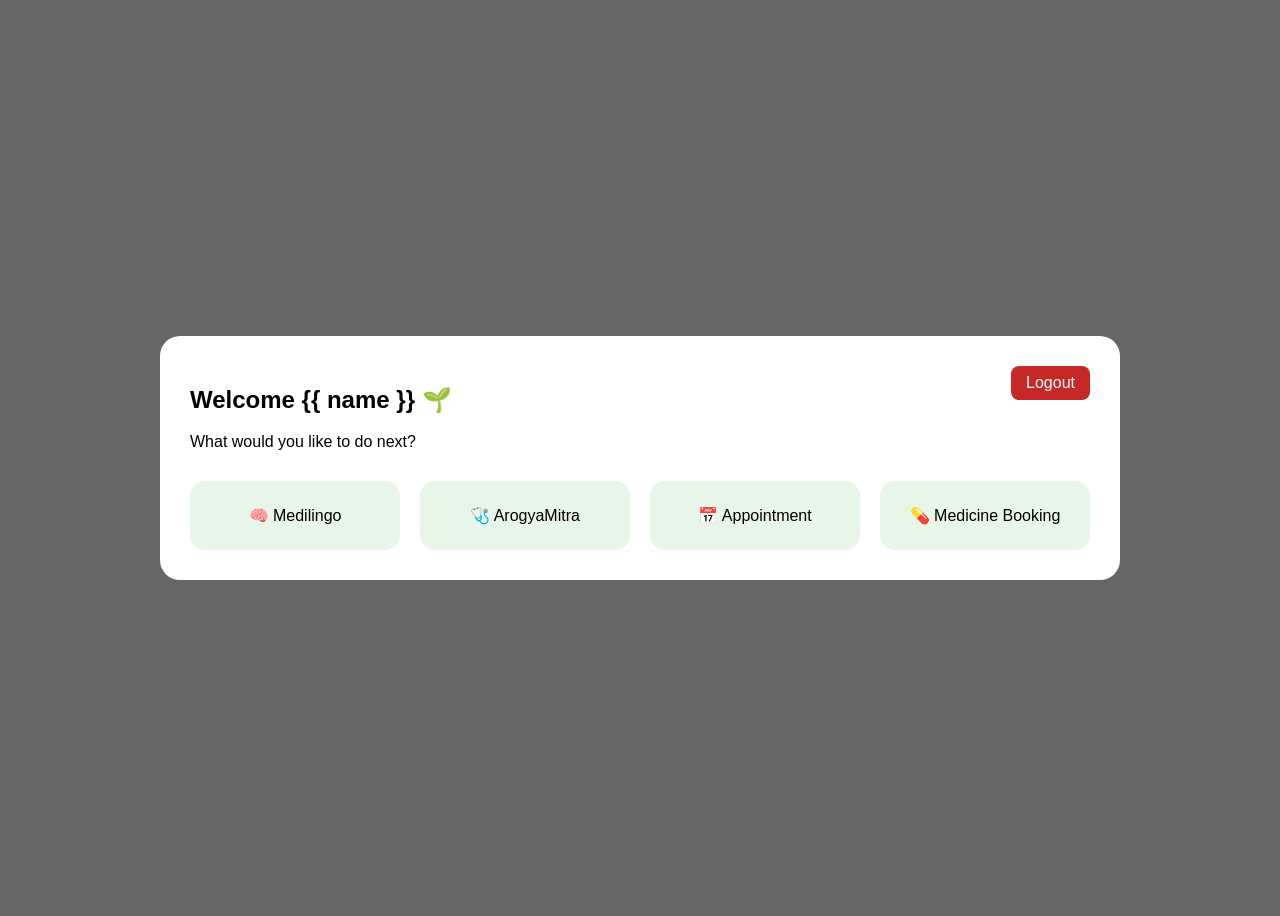
<file: Hackathon/jeevan_raksha/templates/dashboard.html>
<!DOCTYPE html>
<html lang="en">
<head>
<meta charset="UTF-8">
<title>Dashboard | Jeevan Raksha</title>
<meta name="viewport" content="width=device-width, initial-scale=1.0">

<style>
body {
    background: linear-gradient(rgba(0,0,0,.6), rgba(0,0,0,.6)),
    url("https://images.unsplash.com/photo-1586773860418-d37222d8fce3");
    background-size: cover;
    height: 100vh;
    display: flex;
    justify-content: center;
    align-items: center;
    font-family: Poppins, sans-serif;
}
.dashboard {
    background: white;
    padding: 30px;
    border-radius: 20px;
    width: 90%;
    max-width: 900px;
}
.logout {
    float: right;
    background: #c62828;
    color: white;
    padding: 8px 15px;
    border-radius: 8px;
    text-decoration: none;
}
.cards {
    display: grid;
    grid-template-columns: repeat(auto-fit, minmax(200px, 1fr));
    gap: 20px;
    margin-top: 30px;
}
.card {
    background: #E8F5E9;
    padding: 25px;
    border-radius: 15px;
    text-align: center;
    cursor: pointer;
}
.card:hover { background: #C8E6C9; }
</style>
</head>

<body>
<div class="dashboard">
    <a class="logout" href="/logout">Logout</a>
    <h2>Welcome {{ name }} 🌱</h2>
    <p>What would you like to do next?</p>

    <div class="cards">
        <div class="card" onclick="window.location.href='http://127.0.0.1:5002/'">
        🧠 Medilingo
        </div>
        <div class="card" onclick="window.location.href='http://127.0.0.1:5004/'">
        🩺 ArogyaMitra
        </div>
        <div class="card" onclick="location.href='/appointment'">📅 Appointment</div>
        <div class="card" onclick="location.href='/medicine'">💊 Medicine Booking</div>
    </div>
</div>
</body>
</html>
</file>
